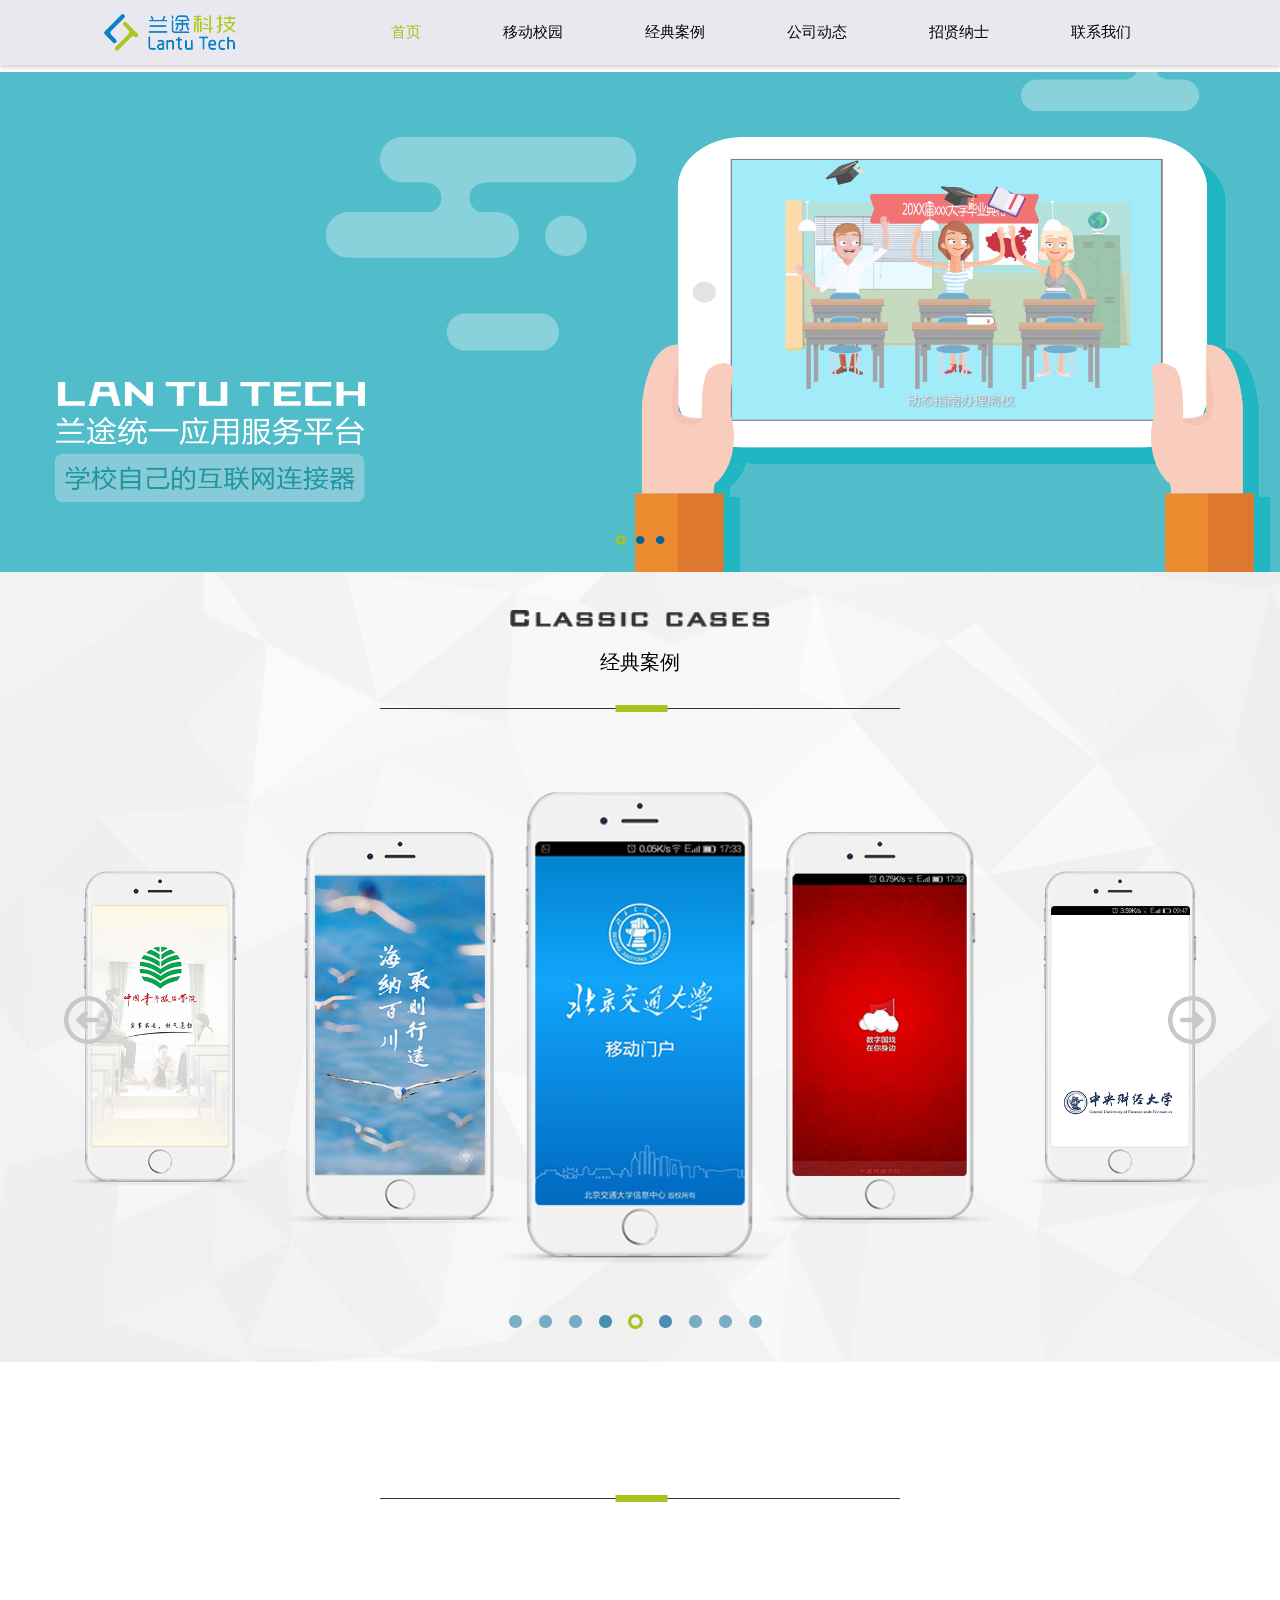
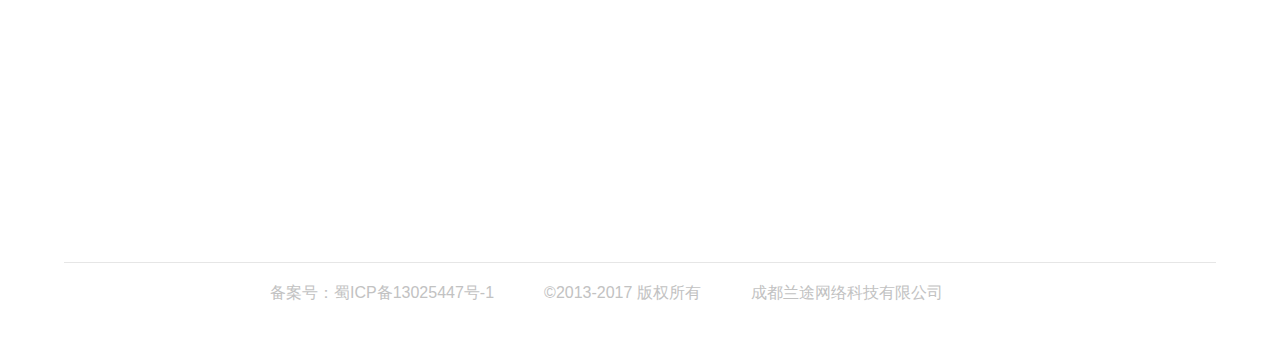
<file: index.html>
<!DOCTYPE html>
<html lang="en">
<head>
    <meta charset="UTF-8">
    <meta name="viewport" content="width=device-width,initial-scale=1.0,minimum-scale=1.0,maximum-scale=1.0,user-scalable=yes"/>
    <!--<meta name="viewport" content="width=device-width,initial-scale=1,user-scalable=no">-->
    <title>兰途科技首页</title>
    <link rel="stylesheet" href="css/reset.css" type="text/css">
    <link rel="stylesheet" href="css/header/headerandfooter.css" type="text/css">
    <link rel="stylesheet" href="css/index/index.css" type="text/css">
    <link rel="stylesheet" href="css/index/indexMedia.css" type="text/css">
    <link rel="stylesheet" href="css/index/indexMin899.css" type="text/css">
    <link rel="stylesheet" href="css/index/indexMin599.css" type="text/css">
    <script src="js/jquery-3.1.1.min.js"></script>
    <script src="js/scrollReveal.min.js"></script>
</head>
<body>
<!--header statrt-->
    <div id="header">
        <div class="h-main">
            <!--logo-->
            <div class="h-m-logo">
                <a href="index.html"><img src="images/logo.png" alt="兰途科技" width="132" height="37"></a>
            </div>
            <!--nav-->
            <div class="h-m-nav">
                <ul class="nav-list1 nav-list">
                    <li class="active n-l-li"><a href="index.html">首页</a></li>
                    <li class="n-l-li"><a href="campus.html">移动校园</a></li>
                    <li class="n-l-li"><a href="jingdiananli.html">经典案例</a></li>
                    <li class="n-l-li"><a href="">公司动态</a></li>
                    <li class="n-l-li"><a href="">招贤纳士</a></li>
                    <li class="n-l-li"><a href="">联系我们</a></li>
                </ul>
                <ul class="nav-list2 nav-list">
                    <li class="active n-l-li"><a href="index.html">首页</a></li>
                    <li  class="n-l-li"><a href="campus.html">移动校园</a></li>
                    <li  class="n-l-li"><a href="jingdiananli.html">经典案例</a></li>
                    <li onselectstart="return false" class="n-l-li n2-mg">
                        <div class="nav-img">
                            <span>更多</span>
                            <img src="images/index/nav_icon.png"/>
                            <ul class="more">
                                <li class="m-li"><a href="#">行业新闻</a></li>
                                <li class="m-li"><a href="#">招贤纳士</a></li>
                                <li class="m-li"><a href="#"> 联系我们</a></li>
                                <li class="m-li"><a href="#">兰途家族</a></li>
                            </ul>
                        </div>
                    </li>
                </ul>
            </div>
        </div>
    </div>
<!--end header-->

<!--start banner-->
    <div id="banner">
        <div class="b-part">
            <div class="part part1">
                <div class="p1-l left"><img src="images/index/bg1-2.png" alt=""></div>
                <div class="p1-r right">
                    <div class="m-v">
                        <img src="images/index/bg1-3.png" alt="">

                    </div>
                </div>
            </div>
            <div class="part part2  part23">
                <div class="p2-l left">
                    <p><img src="images/index/bg2-1.png" alt=""></p>
                    <p><img src="images/index/bg2-2.png" alt=""></p>
                    <p class="p2-l-p3"><img src="images/index/bg2-3.png" alt=""></p>
                </div>
                <div class="p2-r right"><img src="images/index/bg2-4.png" alt=""></div>
            </div>
            <div class="part part3 part23">
                <div class="p3-l left">
                    <p><img src="images/index/bg3-3.png" alt=""></p>
                    <p><img src="images/index/bg3-4.png" alt=""></p>
                    <p class="p2-l-p3"><img src="images/index/bg3-5.png" alt=""></p>
                </div>
                <div class="right p3-r"><img src="images/index/bg3-2.png" alt=""></div>
            </div>
        </div>
        <div class="b-dot">
            <ul class="b-d-ul">
                <li></li>
                <li></li>
                <li></li>
            </ul>
        </div>
    </div>
<!--end banner-->

<!--案例start-->
    <div id="contair">
        <div class="anli">
            <div class="al-box">
                <h2 data-scroll-reveal="enter left over 0.5s and move 200px">
                    <img src="images/index/t_c.png" alt="">
                </h2>
                <h1 data-scroll-reveal="enter right over 0.5s and move 200px">经典案例</h1>
            </div>
        </div>
        <div class="c-ph">
            <div class="c-p-img">
                <ul>
                    <li class="c-p-i-li">
                        <a href="#"><img src="images/index/i1.png" alt=""></a>
                    </li>
                    <li class="c-p-i-li">
                        <a href="#"><img src="images/index/i2.png" alt=""></a>
                    </li>
                    <li class="c-p-i-li">
                        <a href="#"><img src="images/index/i3.png" alt=""></a>
                    </li>
                    <li class="c-p-i-li li-side">
                        <a href="#"><img src="images/index/i4.png" alt=""></a>
                    </li>
                    <li class="c-p-i-li li-center">
                        <a href="#"><img src="images/index/i5.png" alt=""></a>
                    </li>
                    <li class="c-p-i-li li-side">
                        <a href="#"><img src="images/index/i6.png" alt=""></a>
                    </li>
                    <li class="c-p-i-li">
                        <a href="#"><img src="images/index/i7.png" alt=""></a>
                    </li>
                    <li class="c-p-i-li">
                        <a href="#"><img src="images/index/i8.png" alt=""></a>
                    </li>
                    <li class="c-p-i-li">
                        <a href="#"><img src="images/index/i9.png" alt=""></a>
                    </li>
                </ul>
            </div>
            <div class="bt">
                <div class="bt-left bt-g"><img src="images/index/t_l.png" alt=""></div>
                <div class="bt-right bt-g"><img src="images/index/t_r.png" alt=""></div>
            </div>
            <div class="c-ph-nav">
                <ul class="c-p-n-dot">
                    <li class="n-dot-li"></li>
                    <li class="n-dot-li"></li>
                    <li class="n-dot-li"></li>
                    <li class="n-dot-li1"></li>
                    <li class="n-dot-li2 n-dot-li23"></li>
                    <li class="n-dot-li1"></li>
                    <li class="n-dot-li"></li>
                    <li class="n-dot-li"></li>
                    <li class="n-dot-li"></li>
                </ul>
            </div>
        </div>
    </div>
<!--案例end-->

<!--研发 开始-->
    <div id="yf">
        <div class="anli">
            <div class="al-box">
                <h2 data-scroll-reveal="enter left over 0.5s and move 200px">
                    <img src="images/index/rd.png" alt="">
                </h2>
                <h1 data-scroll-reveal="enter right over 0.5s and move 200px">研发伙伴</h1>
            </div>
        </div>
        <div class="yf-list">
            <ul class="yf-l-ul">
                <li data-scroll-reveal="enter left over 0.5s and move 200px" class="yf-l-u-li"><a href="#"><img src="images/index/rd1.jpg" alt=""></a></li>
                <li data-scroll-reveal="enter bottom over 1s and move 200px" class="yf-l-u-li"><a href="#"><img src="images/index/rd2.jpg" alt=""></a></li>
                <li data-scroll-reveal="enter right over 0.5s and move 200px" class="yf-l-u-li"><a href="#"><img src="images/index/rd3.jpg" alt=""></a></li>
            </ul>
        </div>
    </div>
<!--研发 结束-->

<!--footer start-->
    <div id="footer">
        <div class="f-line">
            <p class="f-l-p1">备案号：蜀ICP备13025447号-1</p>
            <p class="f-l-p2">©2013-2017 版权所有</p>
            <p class="f-l-p3">成都兰途网络科技有限公司</p>
        </div>
    </div>
<!--footer end-->
<script src="js/index.js"></script>
<script src="js/public.js"></script>
<script>
    if (!(/msie [6|7|8|9]/i.test(navigator.userAgent))){
        (function(){
            window.scrollReveal = new scrollReveal({reset: true});
        })();
    };
</script>
</body>
</html>
</file>
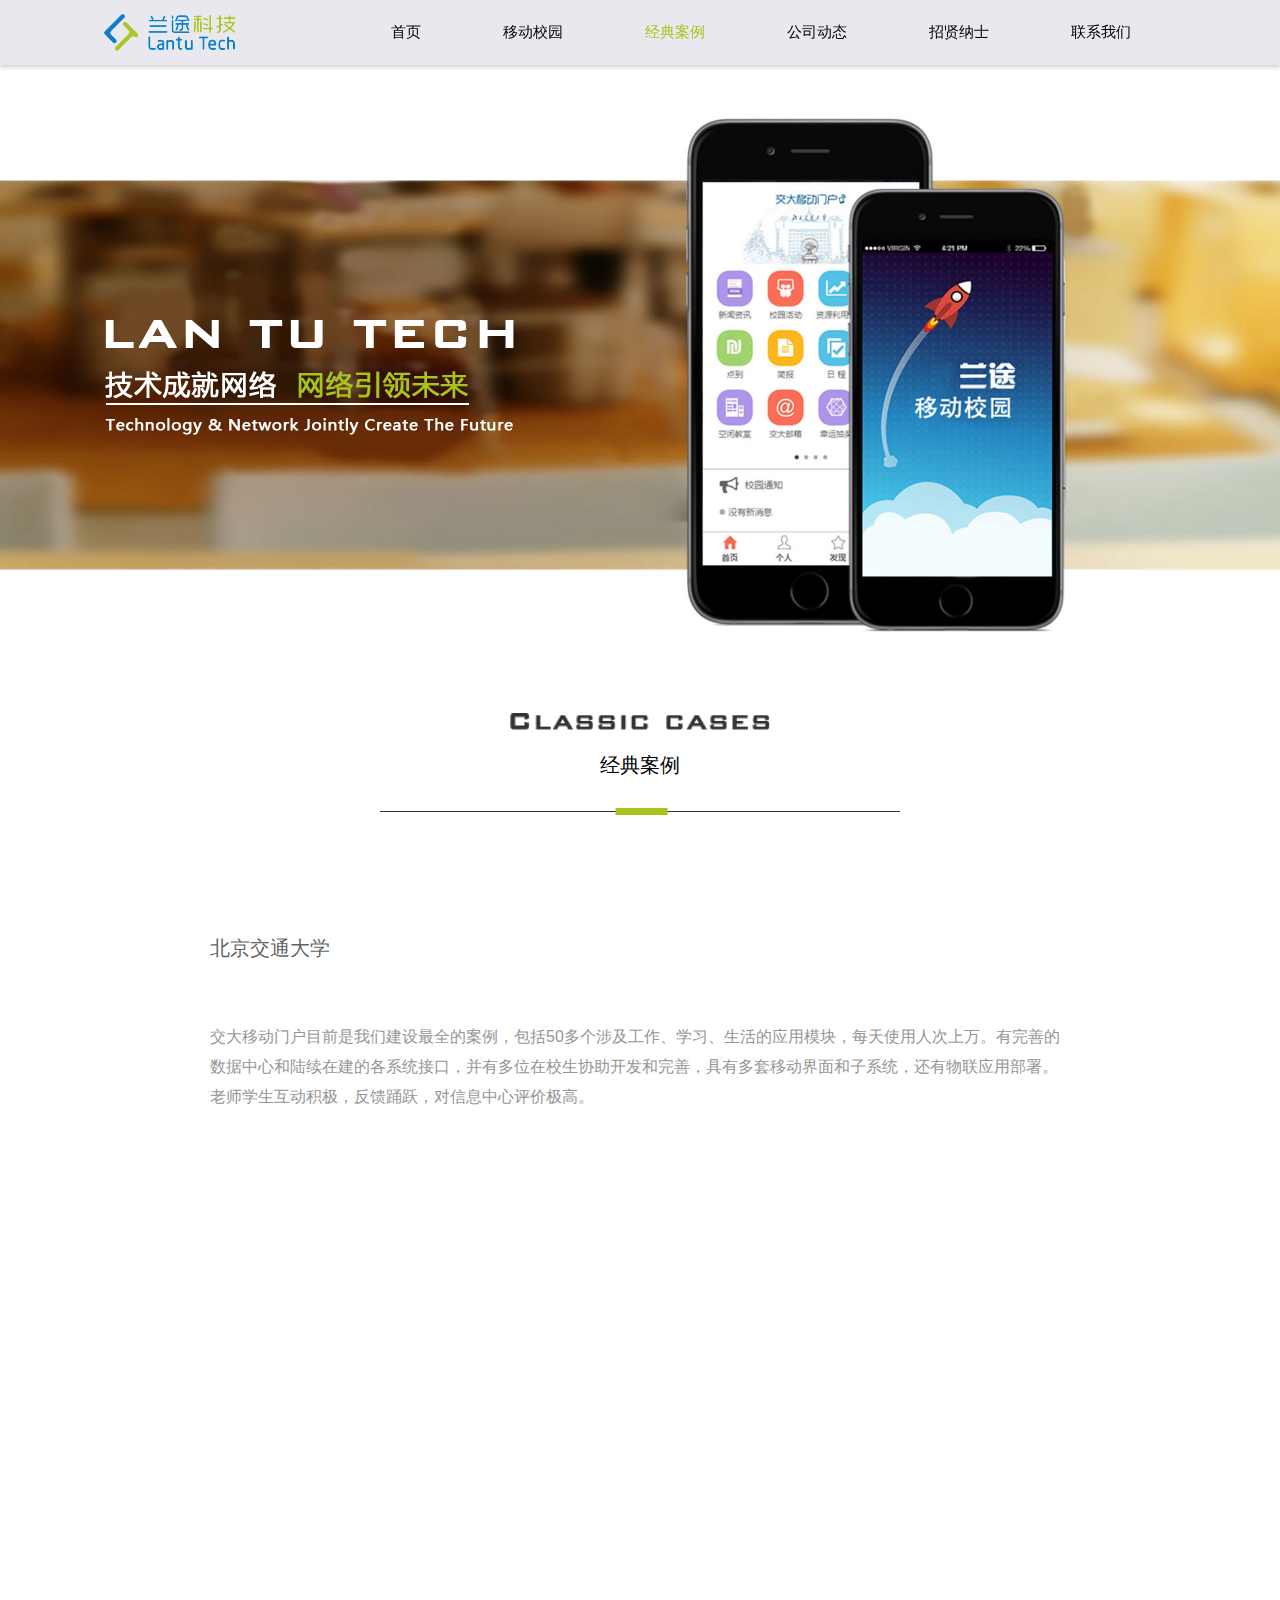
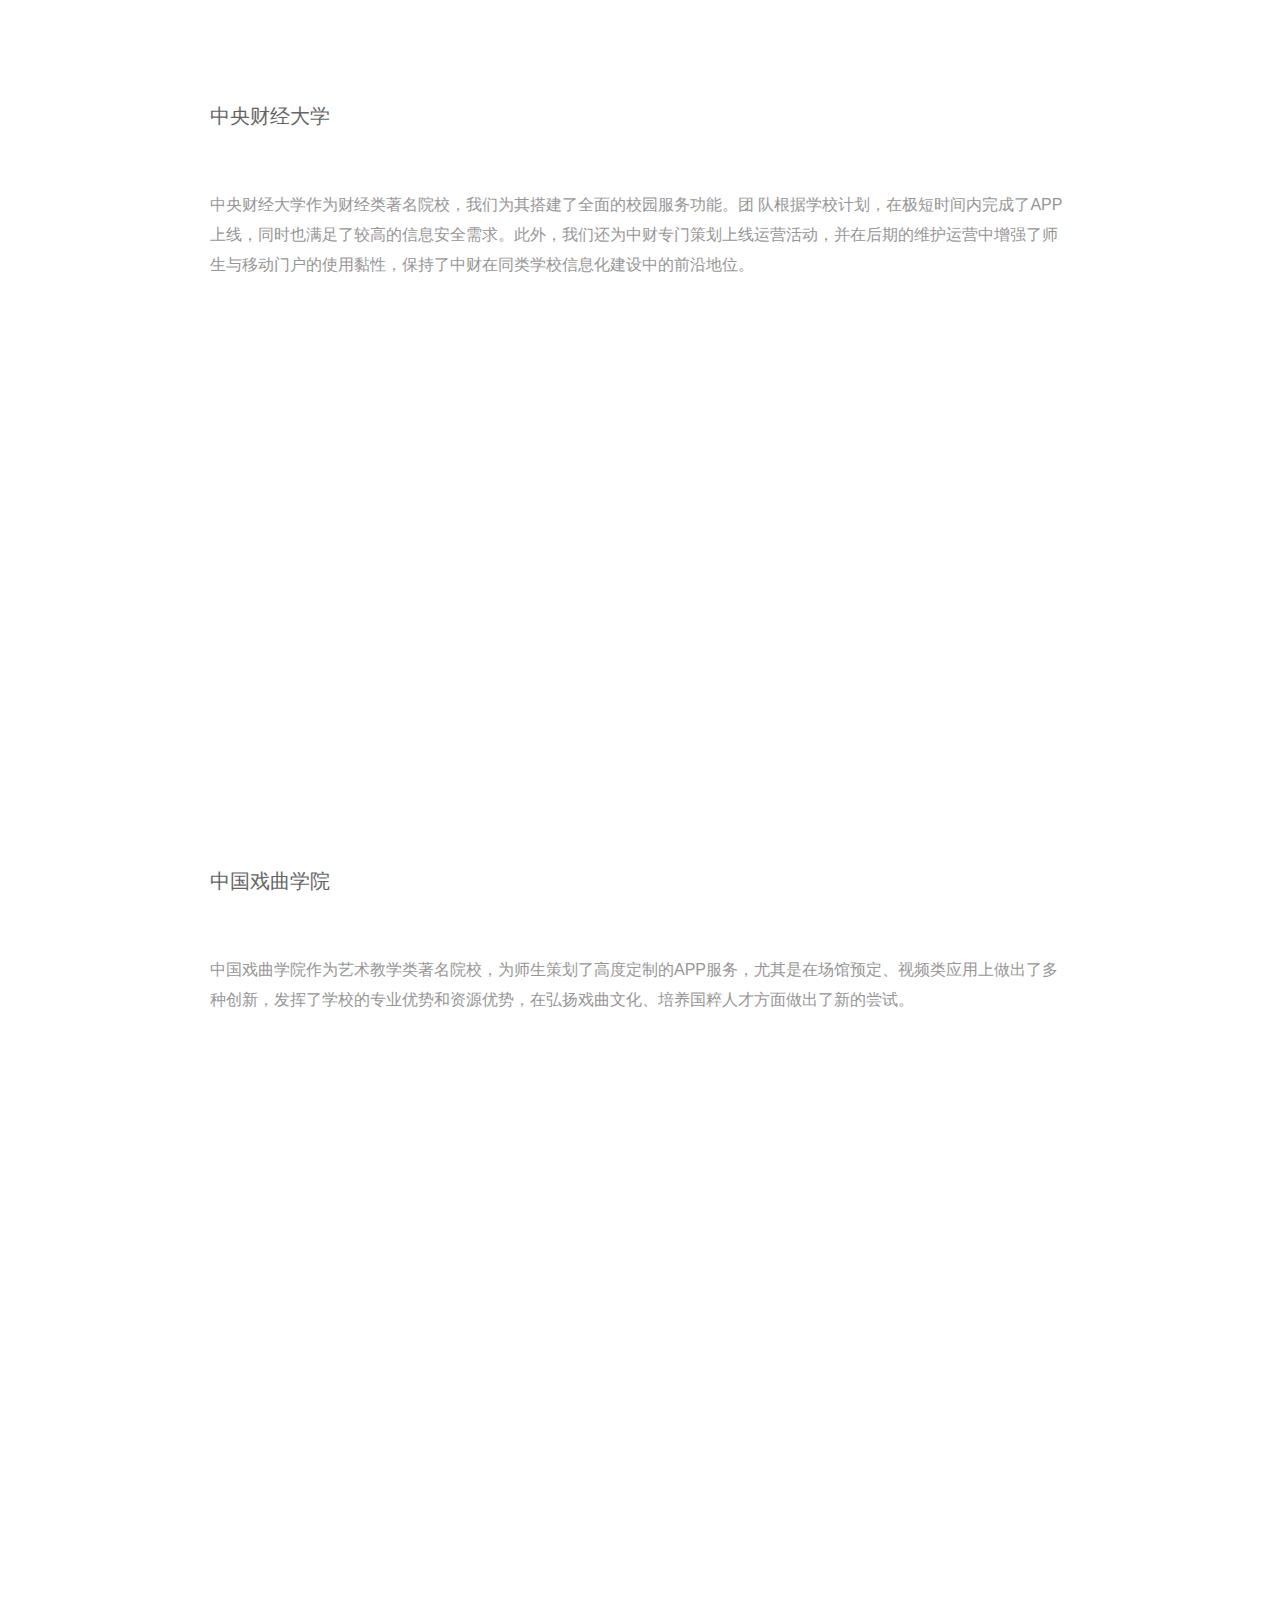
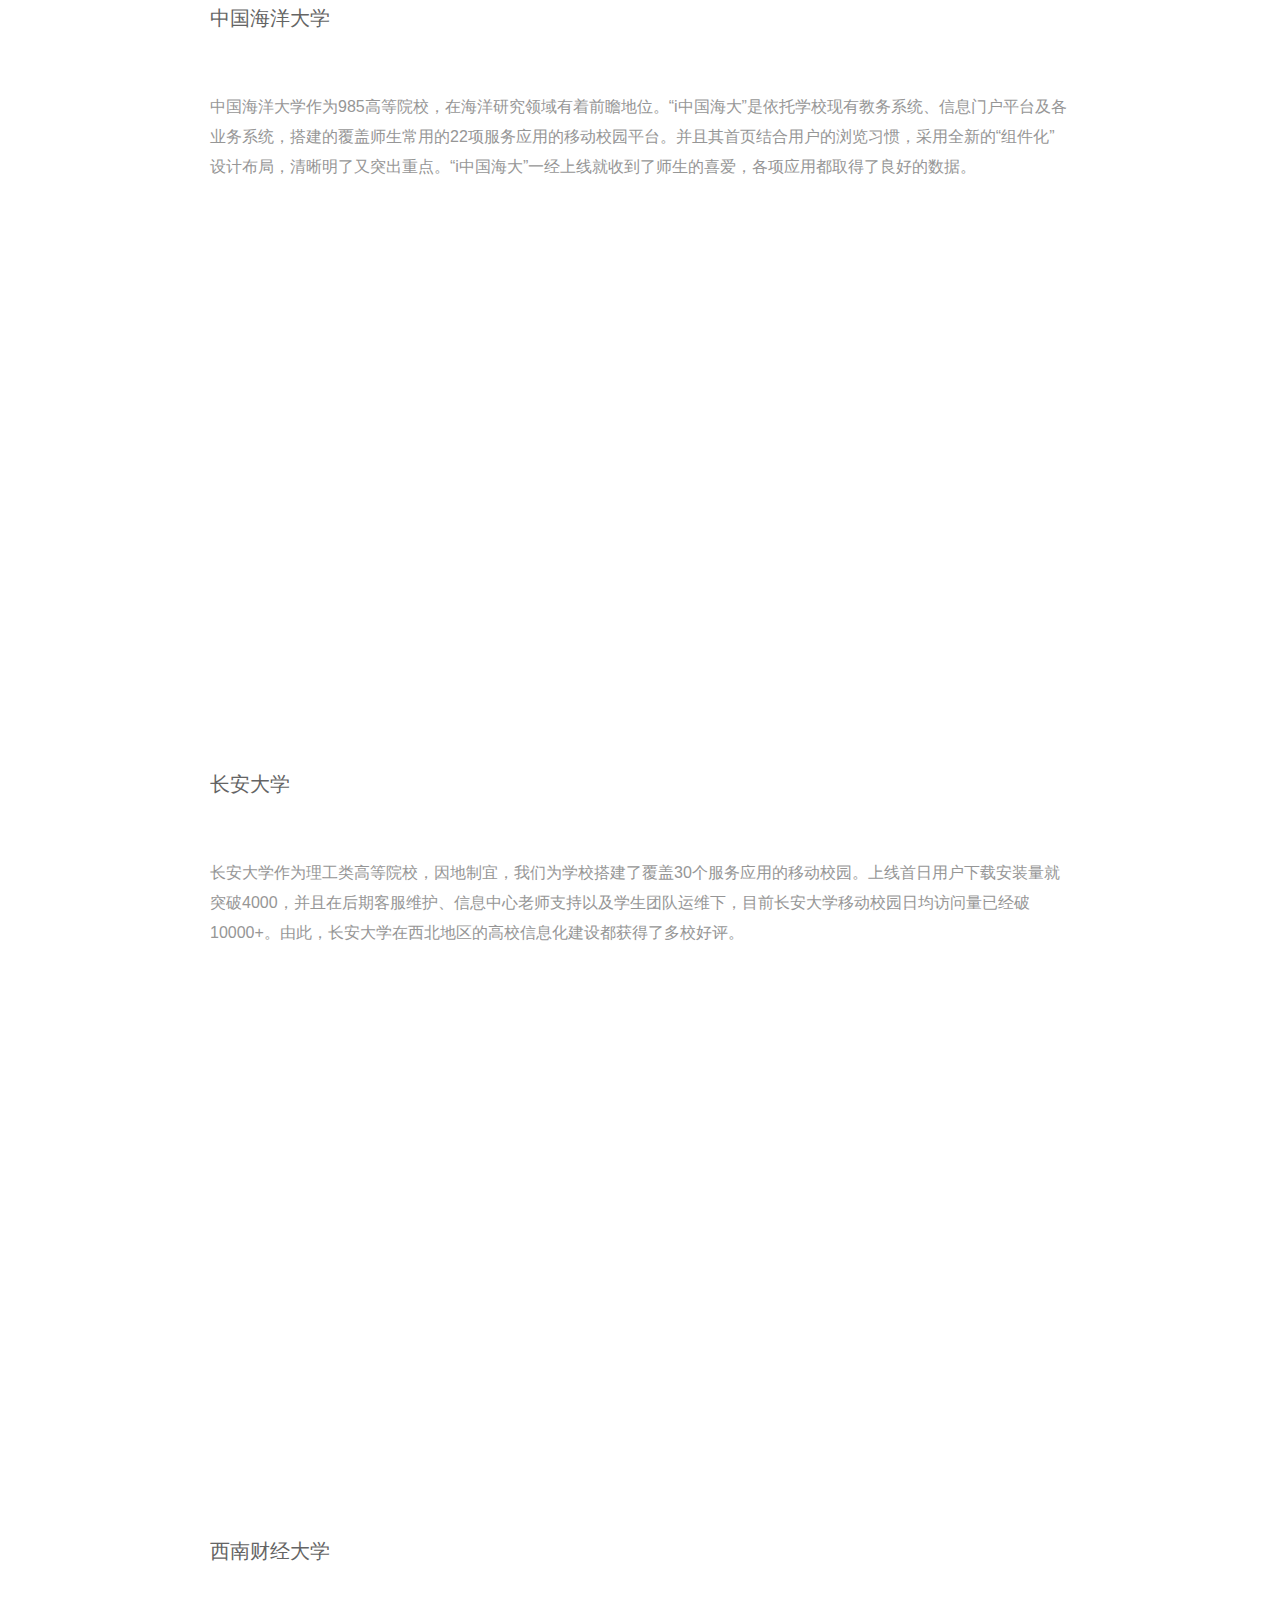
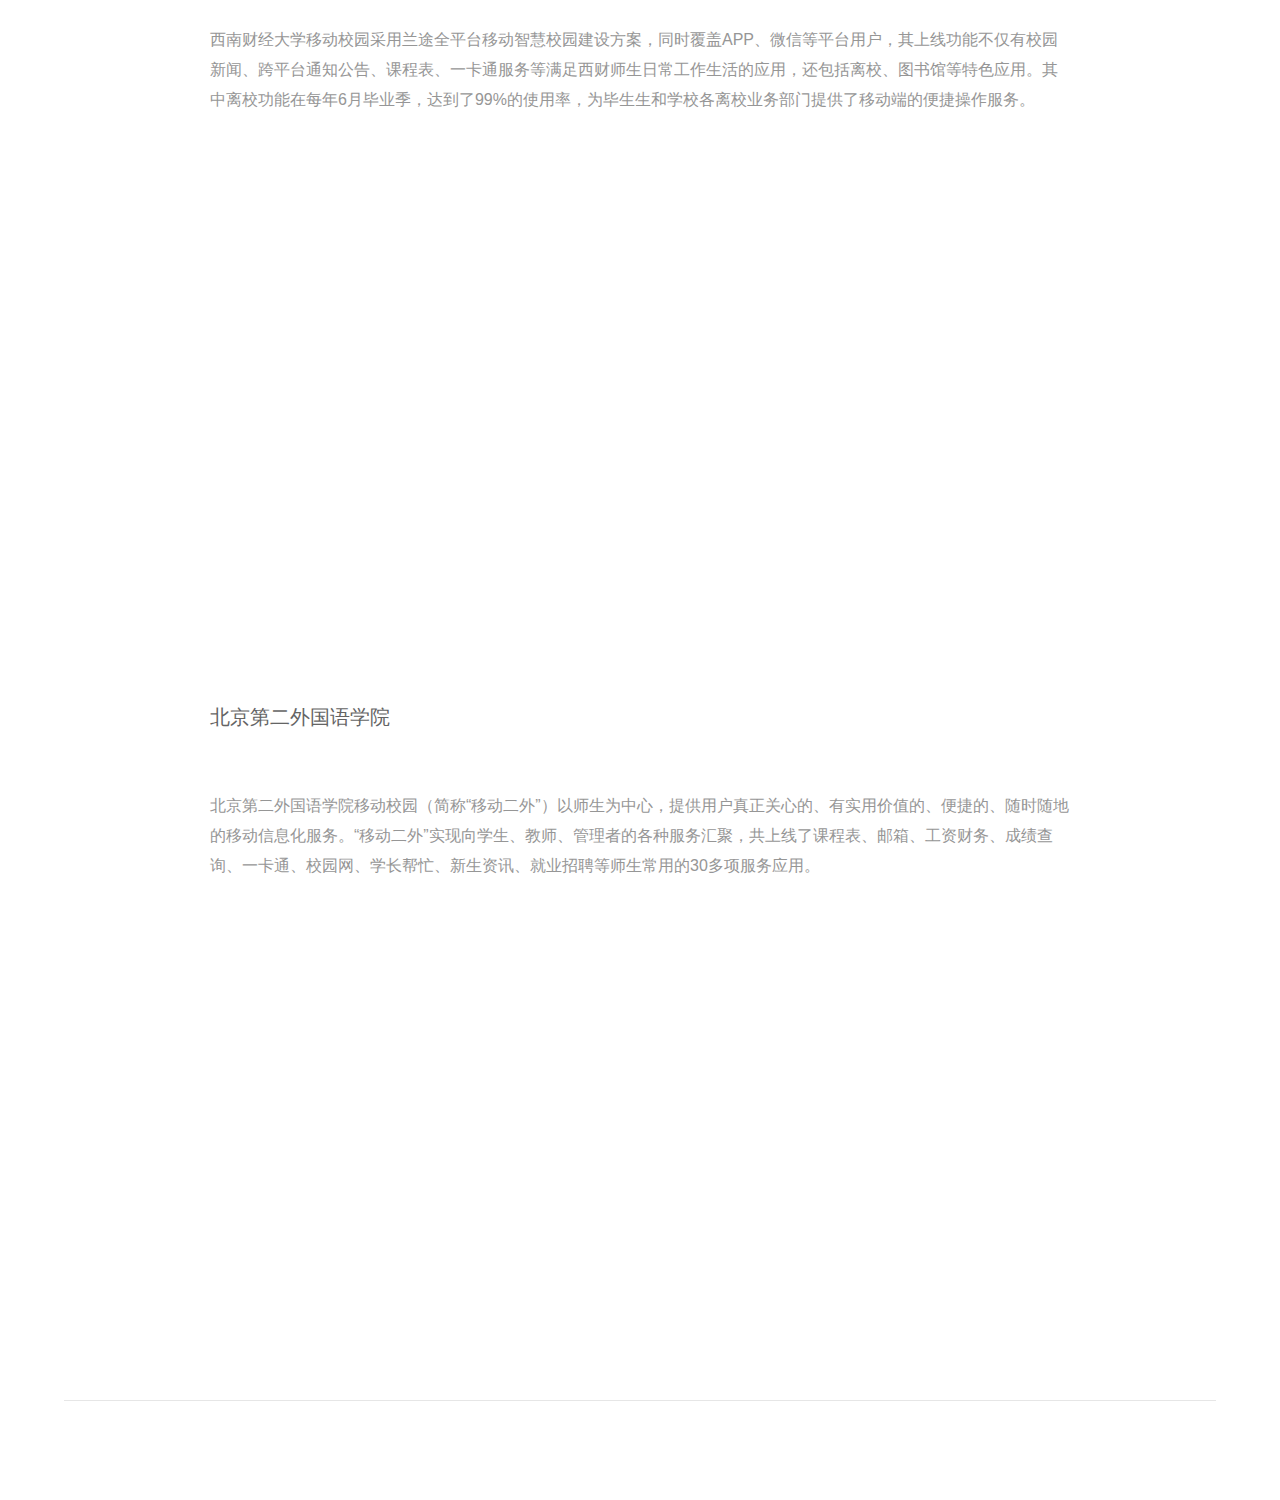
<file: jingdiananli.html>
<!DOCTYPE html>
<html lang="en">
<head>
    <meta charset="UTF-8">
    <meta name="viewport" content="width=device-width,initial-scale=1,user-scalable=yes">
    <title>经典案例</title>
    <link rel="stylesheet" href="css/reset.css" type="text/css">
    <link rel="stylesheet" href="css/header/headerandfooter.css" type="text/css">
    <link rel="stylesheet" href="css/jingdiananli/jingmain.css" type="text/css">
    <link rel="stylesheet" href="css/jingdiananli/jingdiananliMedia.css" type="text/css">
    <link rel="stylesheet" href="css/jingdiananli/jingdiananliMin899.css" type="text/css">
    <link rel="stylesheet" href="css/jingdiananli/jingdiananliMin599.css" type="text/css">
    <script src="js/jquery-3.1.1.min.js"></script>
    <script src="js/scrollReveal.min.js"></script>
</head>
<body>
<!--header statrt-->
<div id="header">
    <div class="h-main">
        <!--logo-->
        <div class="h-m-logo">
            <a href="index.html"><img src="images/logo.png" alt="兰途科技" width="132" height="37"></a>
        </div>
        <!--nav-->
        <div class="h-m-nav">
            <ul class="nav-list1 nav-list">
                <li class="n-l-li"><a href="index.html">首页</a></li>
                <li class="n-l-li"><a href="campus.html">移动校园</a></li>
                <li class="n-l-li active"><a href="jingdiananli.html">经典案例</a></li>
                <li class="n-l-li"><a href="">公司动态</a></li>
                <li class="n-l-li"><a href="">招贤纳士</a></li>
                <li class="n-l-li"><a href="">联系我们</a></li>
            </ul>
            <ul class="nav-list2 nav-list">
                <li class="n-l-li"><a href="index.html">首页</a></li>
                <li  class="n-l-li"><a href="campus.html">移动校园</a></li>
                <li  class="n-l-li active"><a href="jingdiananli.html">经典案例</a></li>
                <li onselectstart="return false" class="n-l-li n2-mg">
                    <div class="nav-img">
                        <span>更多</span>
                        <img src="images/index/nav_icon.png"/>
                        <ul class="more">
                            <li class="m-li"><a href="#">行业新闻</a></li>
                            <li class="m-li"><a href="#">招贤纳士</a></li>
                            <li class="m-li"><a href="#"> 联系我们</a></li>
                            <li class="m-li"><a href="#">兰途家族</a></li>
                        </ul>
                    </div>
                </li>
            </ul>
        </div>
    </div>
</div>
<!--end header-->
<!--图片展示区 开始-->
<div class="box-img">
    <div class="content-g">
        <p data-scroll-reveal="enter left over 0.5s and move 200px"><img src="images/jingdiananli/b_d1.png" alt=""></p>
        <p data-scroll-reveal="enter right over 0.5s and move 200px"><img src="images/jingdiananli/b_d2.png" alt=""></p>
        <p data-scroll-reveal="enter left over 0.5s and move 200px" class="p2-l-p3"><img src="images/jingdiananli/b_d3.png" alt=""></p>
    </div>
</div>
<!--图片展示区 结束-->
<!--内容区 开始-->
<div class="contain">
    <div class="anli">
        <div class="al-box">
            <h2>
                <img src="images/index/t_c.png" alt="">
            </h2>
            <h1>经典案例</h1>
        </div>
    </div>
    <div class="c-box">
        <h1>北京交通大学</h1>
        <p>交大移动门户目前是我们建设最全的案例，包括50多个涉及工作、学习、生活的应用模块，每天使用人次上万。有完善的数据中心和陆续在建的各系统接口，并有多位在校生协助开发和完善，具有多套移动界面和子系统，还有物联应用部署。老师学生互动积极，反馈踊跃，对信息中心评价极高。</p>
        <div class="c-b-img">
            <img data-scroll-reveal="enter left over 0.8s and move 200px" src="images/jingdiananli/ct1.jpg" alt="图片">
        </div>
    </div>
    <div class="c-box">
        <h1>中央财经大学</h1>
        <p>中央财经大学作为财经类著名院校，我们为其搭建了全面的校园服务功能。团 队根据学校计划，在极短时间内完成了APP上线，同时也满足了较高的信息安全需求。此外，我们还为中财专门策划上线运营活动，并在后期的维护运营中增强了师生与移动门户的使用黏性，保持了中财在同类学校信息化建设中的前沿地位。</p>
        <div class="c-b-img">
            <img data-scroll-reveal="enter right over 0.5s and move 200px" src="images/jingdiananli/ct2.jpg" alt="图片">
        </div>
    </div>
    <div class="c-box">
        <h1>中国戏曲学院</h1>
        <p>中国戏曲学院作为艺术教学类著名院校，为师生策划了高度定制的APP服务，尤其是在场馆预定、视频类应用上做出了多种创新，发挥了学校的专业优势和资源优势，在弘扬戏曲文化、培养国粹人才方面做出了新的尝试。</p>
        <div class="c-b-img">
            <img data-scroll-reveal="enter left over 1s and move 200px" src="images/jingdiananli/ct3.jpg" alt="图片">
        </div>
    </div>
    <div class="c-box">
        <h1>中国海洋大学</h1>
        <p>中国海洋大学作为985高等院校，在海洋研究领域有着前瞻地位。“i中国海大”是依托学校现有教务系统、信息门户平台及各业务系统，搭建的覆盖师生常用的22项服务应用的移动校园平台。并且其首页结合用户的浏览习惯，采用全新的“组件化”设计布局，清晰明了又突出重点。“i中国海大”一经上线就收到了师生的喜爱，各项应用都取得了良好的数据。</p>
        <div class="c-b-img">
            <img data-scroll-reveal="enter top over 0.5s and move 200px" src="images/jingdiananli/ct4.jpg" alt="图片">
        </div>
    </div>
    <div class="c-box">
        <h1>长安大学</h1>
        <p>长安大学作为理工类高等院校，因地制宜，我们为学校搭建了覆盖30个服务应用的移动校园。上线首日用户下载安装量就突破4000，并且在后期客服维护、信息中心老师支持以及学生团队运维下，目前长安大学移动校园日均访问量已经破10000+。由此，长安大学在西北地区的高校信息化建设都获得了多校好评。</p>
        <div class="c-b-img">
            <img data-scroll-reveal="enter bottom over 0.5s and move 200px" src="images/jingdiananli/ct5.jpg" alt="图片">
        </div>
    </div>
    <div class="c-box">
        <h1>西南财经大学</h1>
        <P>西南财经大学移动校园采用兰途全平台移动智慧校园建设方案，同时覆盖APP、微信等平台用户，其上线功能不仅有校园新闻、跨平台通知公告、课程表、一卡通服务等满足西财师生日常工作生活的应用，还包括离校、图书馆等特色应用。其中离校功能在每年6月毕业季，达到了99%的使用率，为毕生生和学校各离校业务部门提供了移动端的便捷操作服务。</P>
        <div class="c-b-img">
            <img data-scroll-reveal="enter left over 0.5s and move 200px" src="images/jingdiananli/ct6.jpg" alt="图片">
        </div>
    </div>
    <div class="c-box a-b-last">
        <h1>北京第二外国语学院</h1>
        <p>北京第二外国语学院移动校园（简称“移动二外”）以师生为中心，提供用户真正关心的、有实用价值的、便捷的、随时随地的移动信息化服务。“移动二外”实现向学生、教师、管理者的各种服务汇聚，共上线了课程表、邮箱、工资财务、成绩查询、一卡通、校园网、学长帮忙、新生资讯、就业招聘等师生常用的30多项服务应用。</p>
        <div class="c-b-img">
            <img data-scroll-reveal="over 0.5s and then ease-in-out 150px" src="images/jingdiananli/ct7.jpg" alt="图片">
        </div>
    </div>
</div>
<!--内容区 结束-->
<!--footer start-->
<div id="footer">
    <div class="f-line">
        <p data-scroll-reveal="enter left over 0.5s and move 200px" class="f-l-p1">备案号：蜀ICP备13025447号-1</p>
        <p data-scroll-reveal="wait 0.5s and then ease-in-out 100px" class="f-l-p2">©2013-2017 版权所有</p>
        <p data-scroll-reveal="enter right over 0.5s and move 200px" class="f-l-p3">成都兰途网络科技有限公司</p>
    </div>
</div>
<!--footer end-->
<script src="js/public.js"></script>
<script>
    if (!(/msie [6|7|8|9]/i.test(navigator.userAgent))){
        (function(){
            window.scrollReveal = new scrollReveal({reset: true});
        })();
    };
</script>
</body>
</html>
</file>
<file: css/header/headerandfooter.css>
/*start header*/
#header{
    position: fixed;
    top: 0;
    left: 0;
    width: 100%;
    height: 65px;
    background: #e9e8ee;
    -webkit-box-shadow: 0 2px 5px  #ccc;
    -moz-box-shadow: 0 2px 5px  #ccc;
    box-shadow: 0 2px 5px  #ccc;
    z-index:999;
}
#header .h-main{
    width:95%;
    max-width:1100px;
    height:100%;
    margin:0 auto;
}
#header .h-main .h-m-logo{
    float: left;
}
#header .h-main .h-m-logo>a{
    display: block;
    padding:14px;
}
/*nav start*/
#header .h-main .h-m-nav{
    float: left;
    height:100%;
    margin:0 0 0 100px;
}
#header .h-main .h-m-nav .nav-list1{
    height:100%;
    display: block;
}
#header .h-main .h-m-nav .nav-list2{
    display: none;
}
#header .h-main .h-m-nav .nav-list1 .n-l-li{
    float: left;
    height:100%;
}
#header .h-main .h-m-nav .nav-list .n-l-li>a{
    position: relative;
    display: block;
    padding:23px 41px;
    font-size:15px;
    color: #000;
    text-align: center;
}
#header .h-main .h-m-nav .nav-list .n-l-li>a:hover{
    color: #A7C31E;
}
#header .h-main .h-m-nav .nav-list li.active>a{
    color: #A7C31E;
}
/*end header*/
/*footer start*/
#footer{
    width:90%;
    margin:0 auto;
    border-top:1px solid #e6e6e6;
    overflow: hidden;
}
#footer .f-line{
    width:740px;
    margin:0 auto;
    overflow: hidden;
}
#footer .f-line p{
    float: left;
    margin:20px 50px 50px 0;
    font-size:16px;
    color: #c2c2c2;
    text-align: center;
}
#footer .f-line .f-l-p1{
    max-width: 240px;
}
#footer .f-line .f-l-p2{
    max-width: 200px;
}
#footer .f-line .f-l-p3{
    max-width: 220px;
}
/*footer end*/
@media all and (max-width: 1200px) and (min-width: 900px) {
    /*start header*/
    #header .h-main .h-m-nav {
        margin: 0 0 0 50px;
    }
    #header .h-main .h-m-nav .nav-list1 .n-l-li > a {
        padding: 23px 20px;
    }
}

@media all and (max-width: 599px) and (min-width: 320px) {
    /*start header*/
    #header {
        width:100%;
        /*min-width: 320px;*/
        height: 100px;
        background: #fff;
    }
    #header .h-main {
        /*width:715px;*/
        width: 100%;
        min-width: 320px;
    }
    #header .h-main .h-m-logo {
        float: none;
        width: 100%;
        height: 45px;
    }
    #header .h-main .h-m-logo > a {
        width: 132px;
        height: 37px;
        padding: 15px;
        margin: 0 auto;
    }
    #header .h-main .h-m-nav {
        float: none;
        width: 60%;
        /*height:55px;*/
        min-width: 320px;
        margin: 0 auto;
    }
    #header .h-main .h-m-nav .nav-list1 {
        display: none;
    }

    #header .h-main .h-m-nav .nav-list2 {
        display: block;
    }
    #header .h-main .h-m-nav .nav-list2 .n-l-li {
        float: left;
        margin: 20px 15px 0;
    }
    #header .h-main .h-m-nav .nav-list .n-l-li > a {
        display: inline;
        padding: 0;
        color: #000;
    }
    #header .h-main .h-m-nav .nav-list2 .n2-mg .nav-img {
        display: block;
        position: relative;
        font-size: 15px;
        cursor: pointer;
        margin: 0 auto;
    }
    #header .h-main .h-m-nav .nav-list2 .n2-mg .nav-img img {
        position: absolute;
        top: 4px;
        left: 33px;
        width: 44%;
    }
    #header .h-main .h-m-nav .nav-list2 .n2-mg .nav-img .more {
        display: none;
        position: absolute;
        top: 25px;
        left: -24px;
        width: 100px;
        height: 140px;
        background: #fff;
        border: 1px solid #000;
        -webkit-border-radius: 5px;
        -moz-border-radius: 5px;
        border-radius: 5px;
    }
    #header .h-main .h-m-nav .nav-list2 .n2-mg .nav-img .more > li {
        line-height: 35px;
        text-align: center;
    }
    #header .h-main .h-m-nav .nav-list2 .n2-mg .nav-img .more > li a:hover {
        color: #A7C31E;
    }
    /*end header*/
    /*footer start*/
    #footer .f-line{
        width:100%;
    }
    #footer .f-line p{
        float: none;
        margin:20px auto;
        font-size:12px;
    }
    /*footer end*/
}


@media all and (max-width: 899px) and (min-width: 600px) {
    /*start header*/
    #header {
        width:100%;




        height: 100px;
        background: #fff;
    }
    #header .h-main {
        width: 100%;
    }
    #header .h-main .h-m-logo {
        float: none;
        width: 100%;
        height: 45px;
    }
    #header .h-main .h-m-logo > a {
        width: 132px;
        height: 37px;
        padding-top: 15px;
        margin: 0 auto;
    }
    #header .h-main .h-m-nav {
        float: none;
        width: 54%;
        min-width: 480px;
        height: 55px;
        margin: 0 auto;
    }
    #header .h-main .h-m-nav .nav-list1 {
        display: none;
    }
    #header .h-main .h-m-nav .nav-list2 {
        display: block;
        height: 55px;
    }
    #header .h-main .h-m-nav .nav-list2 .n-l-li {
        float: left;
        width: 80px;
        margin: 20px 20px 0;
    }
    #header .h-main .h-m-nav .nav-list .n-l-li > a {
        display: block;
        padding: 0;
        color: #000;
    }
    #header .h-main .h-m-nav .nav-list2 .n2-mg .nav-img {
        position: relative;
        width: 80px;
        font-size: 15px;
        cursor: pointer;
    }
    #header .h-main .h-m-nav .nav-list2 .n2-mg .nav-img > img {
        width: 18%;
    }
    #header .h-main .h-m-nav .nav-list2 .n2-mg .nav-img .more {
        display: none;
        position: absolute;
        top: 25px;
        left: -28px;
        width: 100px;
        height: 140px;
        background: #fff;
        border: 1px solid #000;
        -webkit-border-radius: 5px;
        -moz-border-radius: 5px;
        border-radius: 5px;
    }
    #header .h-main .h-m-nav .nav-list2 .n2-mg .nav-img .more > li {
        line-height: 35px;
        text-align: center;
    }
    #header .h-main .h-m-nav .nav-list2 .n2-mg .nav-img .more > li a:hover {
        color: #A7C31E;
    }
    /*end header*/
    /*footer start*/
    #footer .f-line{
        width:100%;
    }
    #footer .f-line p{
        float: none;
        margin:20px auto;
    }
    /*footer end*/
}
</file>
<file: css/index/index.css>
/*start banner*/
#banner{
    position: relative;
    width:100%;
    height:500px;
    margin-top:72px;
}
#banner .b-part{
    position: relative;
    width:100%;
    height:100%;
}
#banner .b-part .part{
    display: none;
    position: absolute;
    top:0;
    left:0;
    width:100%;
    height:100%;
}
#banner .b-part .part .left{
    position: absolute;
    width:310px;
    height:120px;
}
#banner .b-part .part .right{
    position: absolute;
    width:635px;
    /*height:445px;*/
}
#banner .b-part .part .right img{
    width:100%;
    height:100%;
}
/*第一张*/
#banner .b-part .part1{
    /*display: block;*/
    background: url("../../images/index/bg1-1.png") no-repeat center;
    -webkit-background-size:cover;
    background-size:cover;
}
#banner .b-part .part1 .p1-l{
    top:310px;
    left:55px;
}
#banner .b-part .part1 .p1-l>img{
    width:100%;
    height:100%;
}
#banner .b-part .part1 .p1-r{
    height:435px;
    bottom:0;
    right:10px;
}
#banner .b-part .part1 .p1-r .m-v{
    width:100%;
    height:100%;
}
#banner .b-part .part1 .p1-r .m-v>img{
    width:100%;
    height:100%;
}
/*第二三张的公共部分 开始*/
#banner .b-part .part23 .left>p{
    text-align: center;
    margin-bottom:10px;
}
#banner .b-part .part23 .left .p2-l-p3>img{
    padding-top:7px;
}
#banner .b-part .part23 .left .p2-l-p3{
    background: rgb(179,205,53);
    -webkit-border-radius:5px;
    -moz-border-radius:5px;
    border-radius:5px;
}
/*第二三张的公共部分 结束*/
/*第二张*/
#banner .b-part .part2{
     /*display: block;*/
     background: url("../../images/index/bg2-0.jpg") no-repeat center;
    -webkit-background-size:cover;
    background-size:cover;
 }
#banner .b-part .part2 .p2-l{
    top:310px;
    left:55px;
}
#banner .b-part .part2 .p2-r{
    top:35px;
    right:100px;
}
/*第三张*/
#banner .b-part .part3{
    /*display: block;*/
    background: url("../../images/index/bg3-1.jpg") no-repeat center;
    -webkit-background-size:cover;
    background-size:cover;
}
#banner .b-part .part3 .p3-l{
    top:100px;
    right:100px;
}
#banner .b-part .part3 .p3-r{
    left:50px;
}

/*点点*/
#banner .b-dot{
    position: absolute;
    width:100%;
    bottom:5%;
}
#banner .b-dot .b-d-ul{
    width:55px;
    margin:0 auto;
    overflow: hidden;
}
#banner .b-dot .b-d-ul li{
    float: left;
    width:15px;
    height:15px;
    cursor: pointer;
    background: url("../../images/index/b_dot.png") no-repeat center center;
}
#banner .b-dot .b-d-ul li.li-on{
    background: url("../../images/index/b_dot_s.png") no-repeat center center;
}
#banner .b-dot .b-d-ul li:nth-last-child(1),#banner .b-dot .b-d-ul li:nth-last-child(2){
    margin-left:5px;
}
/*end banner*/

/*案例开始*/
#contair{
    position: relative;
    width:100%;
    height:790px;
    background: url("../../images/index/bg.png") center center;
    -webkit-background-size:100% 100%;
    background-size:100% 100%;
}
.anli{
    width:100%;
}
.anli .al-box{
    max-width:520px;
    width:50%;
    margin:0 auto;
    padding:30px 0;
    line-height:40px;
    text-align: center;
    background: url("../../images/index/line.png") no-repeat bottom center;
}
.anli .al-box h2 img{
    width:50%;
}
.anli .al-box h1{
    width:100%;
    font-size:20px;
}
/*手机 开始*/
#contair .c-ph{
    position: relative;
    margin:40px 0;
}
#contair .c-ph .c-p-img{
    width:1200px;
    margin:0 auto;
    overflow: hidden;
}
#contair .c-ph .c-p-img ul{
    position: relative;
    left:-480px;
    /*top:0;*/
    width:2160px;
    height:450px;
    padding:80px 0;
    -webkit-transition: all 0.5s;
    -moz-transition: all 0.5s;
    -ms-transition: all 0.5s;
    -o-transition: all 0.5s;
    transition: all 0.5s;
}
#contair .c-ph .c-p-img ul .c-p-i-li{
    float: left;
    width:240px;
    vertical-align: top;
    -webkit-transform: scale(0.8);
    -moz-transform: scale(0.8);
    -ms-transform: scale(0.8);
    -o-transform: scale(0.8);
    transform: scale(0.8);

    -webkit-transition: all 0.5s;
    -moz-transition: all 0.5s;
    -ms-transition: all 0.5s;
    -o-transition: all 0.5s;
    transition: all 0.5s;
}
#contair .c-ph .c-p-img ul .li-side{
    -webkit-transform: scale(1.0);
    -moz-transform: scale(1.0);
    -ms-transform: scale(1.0);
    -o-transform: scale(1.0);
    transform: scale(1.0);
    -webkit-transition: all 0.5s;
    -moz-transition: all 0.5s;
    -ms-transition: all 0.5s;
    -o-transition: all 0.5s;
    transition: all 0.5s;
}
#contair .c-ph .c-p-img ul .li-center{
    -webkit-transform: scale(1.2);
    -moz-transform: scale(1.2);
    -ms-transform: scale(1.2);
    -o-transform: scale(1.2);
    transform: scale(1.2);
    -webkit-transition: all 0.5s;
    -moz-transition: all 0.5s;
    -ms-transition: all 0.5s;
    -o-transition: all 0.5s;
    transition: all 0.5s;
}
#contair .c-ph .c-p-img ul .c-p-i-li img{
    width:100%;
}
/*手机 结束*/
/*左右按钮 开始*/
.c-ph-nav,.bt{width:80%;}
#contair .c-ph .bt .bt-g{
    position: absolute;
    top:40%;
    cursor: pointer;
}
#contair .c-ph .bt .bt-left{
    left:5%;
}
#contair .c-ph .bt .bt-right{
    right:5%;
}
/*左右按钮 结束*/
/*点导航 开始*/
#contair .c-ph .c-ph-nav .c-p-n-dot{
    position: absolute;
    bottom:5%;
    left:50%;
    margin-left:-135px;
    z-index:100;
}
#contair .c-ph .c-ph-nav .c-p-n-dot li{
    float: left;
    width:20px;
    height:20px;
    margin-right:10px;
    cursor: pointer;
}
#contair .c-ph .c-ph-nav .c-p-n-dot li.n-dot-li{
    background: url("../../images/index/c_dot1.png") no-repeat center center;
}
#contair .c-ph .c-ph-nav .c-p-n-dot li.n-dot-li1{
    background: url("../../images/index/c_dot2.png") no-repeat center center;
}
#contair .c-ph .c-ph-nav .c-p-n-dot li.n-dot-li2{
    background: url("../../images/index/c_dot2.png") no-repeat center center;
}
#contair .c-ph .c-ph-nav .c-p-n-dot li.n-dot-li23{
    background: url("../../images/index/c_dot_s.png") no-repeat center center;
}
/*点导航 结束*/
/*案例结束*/

/*研发开始*/
#yf{
    width:100%;
    height:500px;
    margin:0 auto;
}
#yf .yf-list{
    margin:100px 0;
    overflow: hidden;
}
#yf .yf-list .yf-l-ul{
    width:900px;
    margin:0 auto;
}
#yf .yf-list .yf-l-ul .yf-l-u-li{
    float: left;
    margin:0 58px;
}
/*研发结束*/
</file>
<file: css/index/indexMedia.css>
@media all and (max-width: 1200px) and (min-width: 900px) {

    /*start banner*/

    /*轮播公共部分*/
    #banner{
        height:450px;
    }
    #banner .b-part .part .right{
        width:500px;
        /*height:445px;*/
    }
    #banner .b-part .part .left{
        position: absolute;
        width:250px;
        /*height:120px;*/
    }
    /*第一张*/
    #banner .b-part .part1 .p1-r{
        height:380px;
        bottom:5px;
        right:45px;
    }
    /*第二三张的公共部分*/
    #banner .b-part .part23 .left>p{
        text-align: center;
        margin-bottom:4px;
        padding:4px 3px;
    }
    #banner .b-part .part23 .left .p2-l-p3>img{
        padding-top:5px;
    }
    /*第二张*/
    #banner .b-part .part2 .p2-r{
        width:550px;
        top:20px;
        right:50px;
    }
    #banner .b-part .part2 .p2-l{
        top:200px;
        left:50px;
    }
    #banner .b-part .part2 .p2-l img{
        width:100%;
        height:100%;
    }
    /*第三张*/
    #banner .b-part .part3 .p3-r{
        top:20px;
        left:30px;
    }
    #banner .b-part .part3 .p3-l{
        top:100px;
        right:50px;
    }
    #banner .b-part .part3 .p3-l img{
        width:100%;
        height:100%;
    }
    /*end banner*/
    /*案例 开始*/
    /*手机 开始*/
    #contair .c-ph .c-p-img{
        width:900px;
    }
    #contair .c-ph .c-p-img ul{
        left:-360px;
        width:1620px;
        height:400px;
    }
    #contair .c-ph .c-p-img ul .c-p-i-li{
        width:180px;
    }
    /*手机 结束*/
    /*案例结束*/
}
</file>
<file: css/index/indexMin899.css>
@media all and (max-width: 899px) and (min-width: 600px) {

    /*start banner*/
    #banner{
        width:100%;
        min-width: 600px;
        height:350px;
        margin-top:102px;
    }
    /*公共部分*/
    #banner .b-part .part .left{
        position: absolute;
        width:180px;
        /*height:120px;*/
    }
    #banner .b-part .part .right{
        position: absolute;
        width:380px;
        /*height:445px;*/
    }
    #banner .b-part .part .right img{
        width:100%;
        height:100%;
    }
    /*第一张*/
    #banner .b-part .part1 .p1-r{
        height:250px;
        bottom:5px;
        right:45px;
    }
    #banner .b-part .part1 .p1-l{
        top:200px;
        left:30px;
    }
    #banner .b-part .part1 .p1-l>img{
        width:100%;
        height:100%;
    }
    /*第二三张公共部分*/
    #banner .b-part .part23 .left>p{
        /*width:100%;*/
        text-align: center;
        margin-bottom:10px;
    }
    /*第二张*/
    #banner .b-part .part2 .p2-r{
        top:50px;
        right:10px;
    }
    #banner .b-part .part2 .p2-l{
        top:200px;
        left:30px;
    }
    #banner .b-part .part2 .p2-l img{
        width:100%;
        height:100%;
    }
    /*第三张*/
    #banner .b-part .part3 .p3-r{
        top:40px;
        left:20px;
    }
    #banner .b-part .part3 .p3-l{
        top:100px;
        right:30px;
    }
    #banner .b-part .part3 .p3-l img{
        width:100%;
        height:100%;
    }
    /*end banner*/

    /*案例开始*/
    #contair{
        position: relative;
        width:100%;
        height:690px;
    }
    .anli .al-box h2 img{
        width:70%;
    }
    /*手机 开始*/
    #contair .c-ph .c-p-img{
        width:600px;
    }
    #contair .c-ph .c-p-img ul{
        left:-510px;

        /*width:1620px;*/

        height:350px;
    }
    #contair .c-ph .c-p-img ul .c-p-i-li{
        width:180px;
    }
    /*手机 结束*/
    /*点导航 开始*/
    #contair .c-ph .c-ph-nav .c-p-n-dot{
        display: none;
    }
    /*点导航 结束*/
    /*案例结束*/

    /*研发开始*/
    #yf .yf-list{
        margin:50px 0;
    }
    #yf .yf-list .yf-l-ul{
        width:550px;
    }
    #yf .yf-list .yf-l-ul .yf-l-u-li{
        float: none;
        margin:20px auto;
        text-align: center;
    }
    /*研发结束*/


}
</file>
<file: css/index/indexMin599.css>
@media all and (max-width: 599px) and (min-width: 320px){

    /*start banner*/
    #banner{
        width:100%;
        min-width: 320px;
        height:400px;
        margin-top:102px;
    }
    /*公共部分*/
    #banner .b-part .part .left{
        position: absolute;
        width:200px;
        /*height:120px;*/
    }
    #banner .b-part .part .right{
        position: absolute;
        width:300px;
        /*height:445px;*/
    }
    #banner .b-part .part .right img{
        width:100%;
        height:100%;
    }
    /*第一张*/
    #banner .b-part .part1 .p1-l{
        height:78px;
        top:285px;
        left:50%;
        margin-left:-100px;
    }
    #banner .b-part .part1 .p1-r{
        height:250px;
        top:20px;
        right:50%;
        margin-right:-150px;
    }
    /*第二三张的公共部分*/
    /*第二张*/
    #banner .b-part .part2 .p2-r{
        top:20px;
        right:50%;
        margin-right:-150px;
    }
    #banner .b-part .part2 .p2-l{
        top:250px;
        left:50%;
        margin-left:-100px;
    }
    #banner .b-part .part2 .p2-l img{
        width:100%;
        height:100%;
    }
    /*第三张*/
    #banner .b-part .part3 .p3-r{
        /*top:20px;*/
        left:50%;
        margin-left:-150px;
    }
    #banner .b-part .part3 .p3-l{
        top:250px;
        left:50%;
        margin-left:-100px;
    }
    #banner .b-part .part3 .p3-l img{
        width:100%;
        height:100%;
    }
    /*end banner*/

    /*案例开始*/
    #contair{
        position: relative;
        width:100%;
        height:690px;
    }
    .anli .al-box{
        width:70%;
    }
    .anli .al-box h2 img{
        width:70%;
    }
    /*手机 开始*/
    #contair .c-ph .c-p-img{
        width:200px;
    }
    #contair .c-ph .c-p-img ul{
        left:-710px;
        width:1620px;
        height:350px;
    }
    #contair .c-ph .c-p-img ul .c-p-i-li{
        width:180px;
        -webkit-transform: scale(1.1);
        -moz-transform: scale(1.1);
        -ms-transform: scale(1.1);
        -o-transform: scale(1.1);
        transform: scale(1.1);
    }
    /*手机 结束*/
    /*点导航 开始*/
    #contair .c-ph .c-ph-nav .c-p-n-dot{
        display: none;
    }
    /*点导航 结束*/
    /*案例结束*/

    /*研发开始*/
    #yf{
        height:380px;
    }
    #yf .yf-list{
        margin:20px 0;
    }
    #yf .yf-list .yf-l-ul{
        width:100%;
    }
    #yf .yf-list .yf-l-ul .yf-l-u-li{
        float: none;
        margin:20px auto;
        text-align: center;
    }
    #yf .yf-list .yf-l-ul .yf-l-u-li img{
        width:35%;
    }
    #yf .yf-list .yf-l-ul .yf-l-u-li:nth-child(2) img{
        width:20%;
    }
    /*研发结束*/

}
</file>
<file: css/jingdiananli/jingmain.css>
/*图片展示区 开始*/
.box-img{
    position: relative;
    top:100px;
    width:100%;
    height:550px;
    /*margin-top:100px;*/
    background: url("../../images/jingdiananli/bg.jpg") no-repeat center center;
    background-size: 105%;
}
.content-g{
    position: absolute;
    top:220px;
    left:105px;
    width:400px;
    height:115px;
}
.content-g p:nth-child(2){
    margin:20px 0 10px;
}
/*图片展示区 结束*/

/*内容区 开始*/
.contain{
    width:100%;
    margin-top:125px;
}
.anli{
    width:100%;
}
.anli .al-box{
    max-width:520px;
    width:50%;
    margin:0 auto;
    padding:30px 0;
    line-height:40px;
    text-align: center;
    background: url("../../images/index/line.png") no-repeat bottom center;
}
.anli .al-box h2 img{
    width:50%;
}
.anli .al-box h1{
    width:100%;
    font-size:20px;
}

.contain .c-box{
    max-width: 860px;
    width: 79%;
    margin: 120px auto 0;
}
.contain .c-box h1{
    font-size: 20px;
    color: rgb(100,100,100);

}
.contain .c-box p{
    margin:60px 0;
    line-height:30px;
    font-size:16px;
    color: rgb(150,150,150);
}
.contain .c-box .c-b-img{
    width:100%;
}
.contain .c-box .c-b-img img{
    display:block;
    max-width:507px;
    width:100%;
    margin:0 auto;
}
.contain .a-b-last{
    margin-bottom:50px;
}
/*内容区 结束*/
</file>
<file: css/jingdiananli/jingdiananliMedia.css>
@media all and (max-width: 1200px) and (min-width: 900px) {
    /*图片展示区 开始*/
    .box-img{
        top:70px;
        height:516px;
        background-size: cover;
    }
    .content-g{
        left:50px;
        top:200px;
    }
    /*图片展示区 结束*/
    /*案例开始*/
    .contain{
        margin-top:80px;
    }
    /*案例结束*/
}
</file>
<file: css/jingdiananli/jingdiananliMin899.css>
@media all and (max-width: 899px) and (min-width: 600px) {
    /*图片展示区 开始*/
    .box-img{
        top:110px;
        height:400px;
        background-size: cover;
    }
    .content-g{
        left:35px;
        top:140px;
        width:270px;
        height:91px;
    }
    .content-g p img{
        width:100%;
    }
    .content-g p:nth-child(2) img{
        width:90%;
    }
    /*图片展示区 结束*/
    /*案例开始*/
    .anli .al-box h2 img{
        width:70%;
    }
    /*案例结束*/
}
</file>
<file: css/jingdiananli/jingdiananliMin599.css>
@media all and (max-width: 599px) and (min-width: 320px){
    /*图片展示区 开始*/
    .box-img{
        top:120px;
        height:221px;
        background-size: cover;
    }
    .content-g{
        left:15px;
        top:59px;
        width:150px;
        height:63px;
    }
    .content-g p img{
        width:100%;
    }
    .content-g p:nth-child(2){
        margin:10px 0 0;
    }
    .content-g p:nth-child(2) img{
        width:90%;
    }
    /*图片展示区 结束*/

    /*案例开始*/
    .anli .al-box{
        width:70%;
    }
    .anli .al-box h2 img{
        width:70%;
    }
    .contain .c-box h1{
        font-size: 16px;
        text-align: center;
    }
    .contain .c-box p{
        margin:55px 0 45px;
        line-height:28px;
        font-size:13px;
        color: rgb(150,150,150);
    }
    /*案例结束*/
}
</file>
